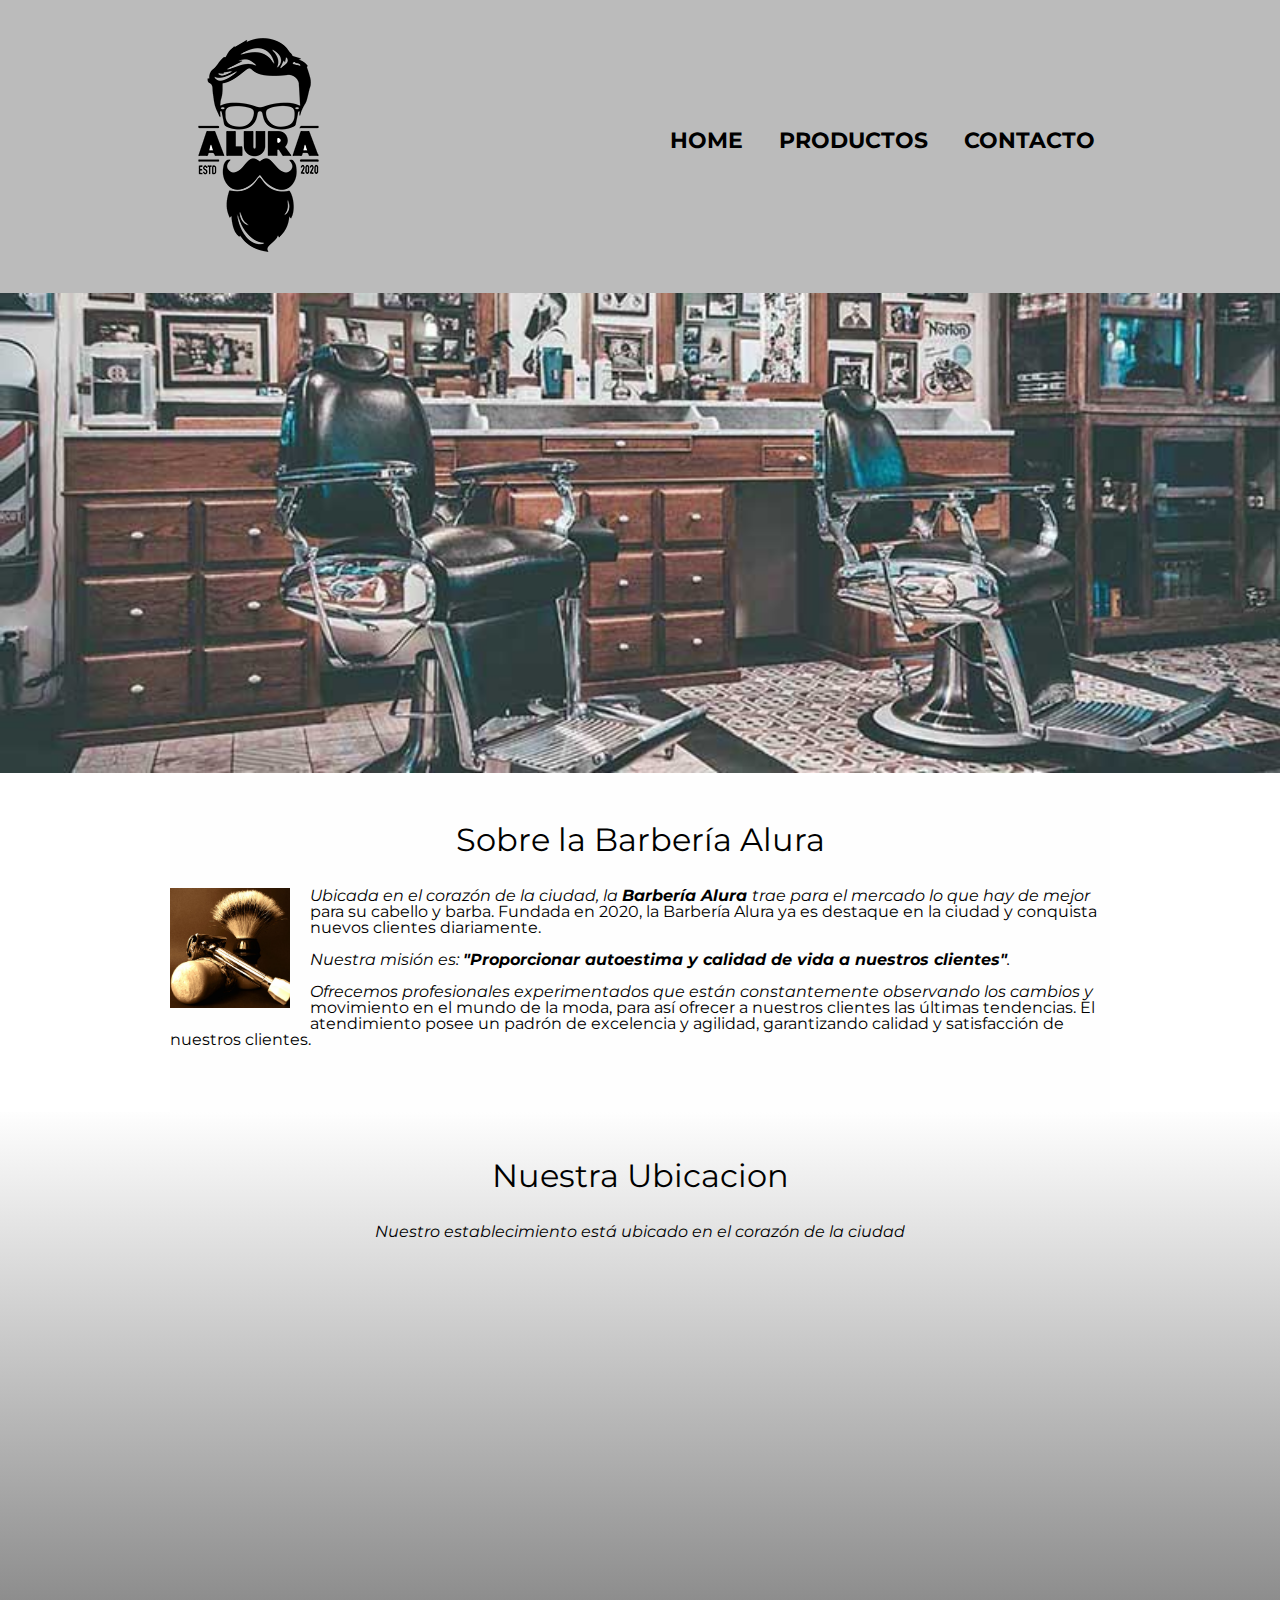
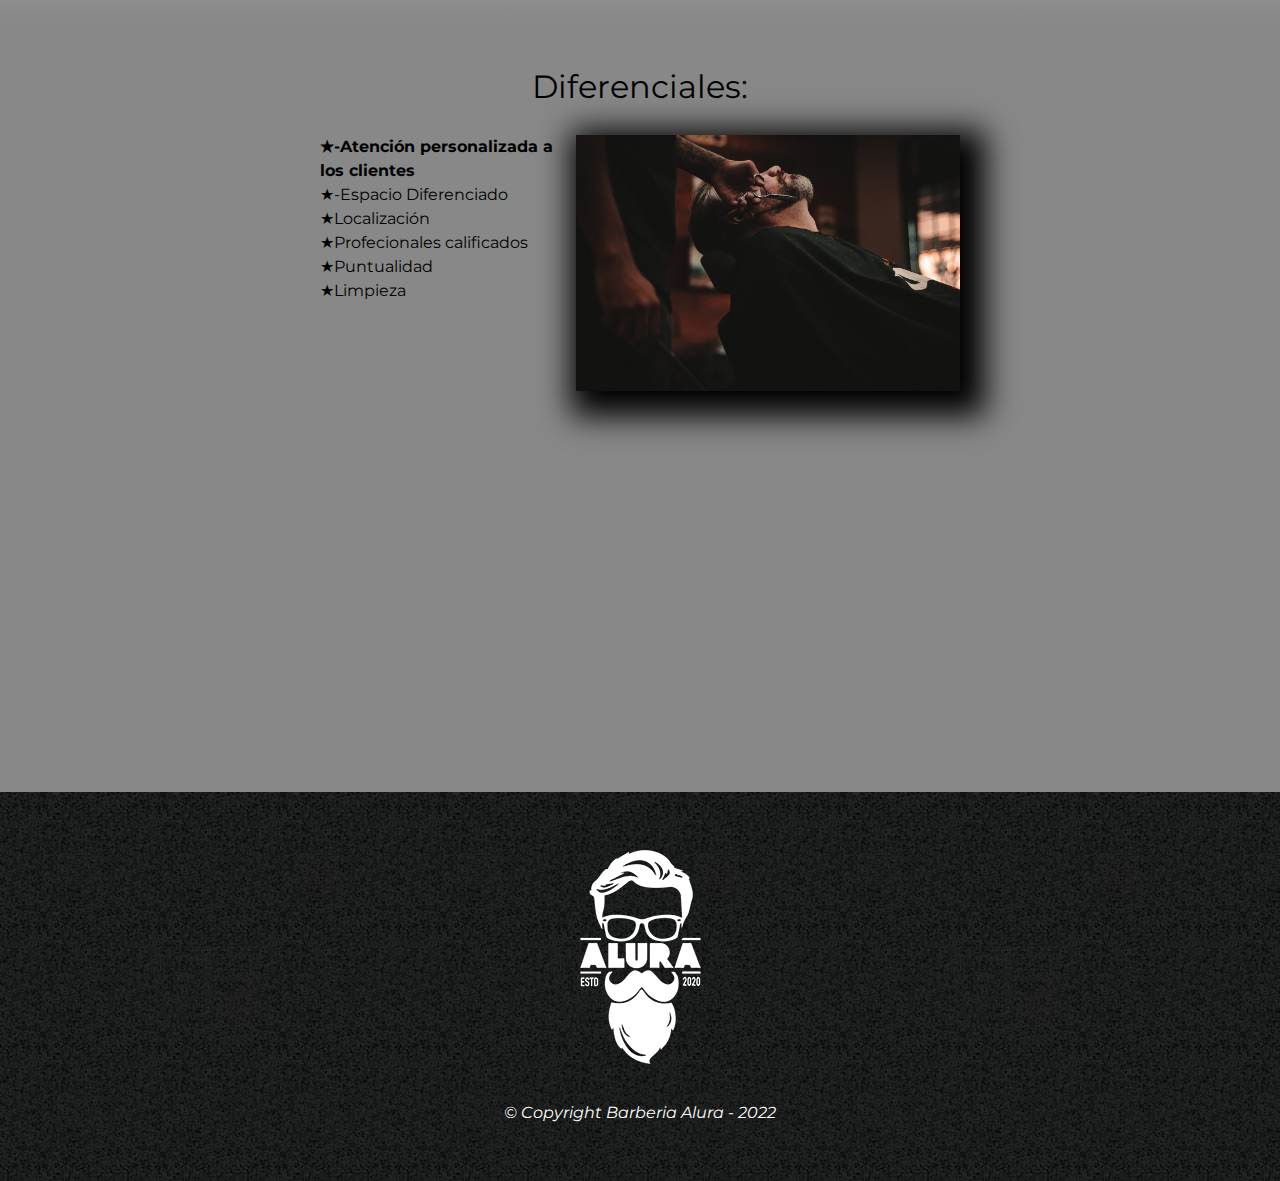
<file: index.html>
<!DOCTYPE html>

<html lang="es">

    <head> 

        <meta charset="UTF-8">
        <meta name="viewport" content="width-device-width">
        <title>Barbería Alura</title>
        <!-- SE COLOCA PARA DAR NUEVO ESTILO A LA PAG. <link rel="stylesheet" type="" href="reset.css" /> -->
        <link rel="stylesheet" type="" href="reset.css" />
        <!-- QUITO EL STILE-HOME PARA NUEVOS ESTILOS <link rel="stylesheet" href="style-Home.css">-->
        <link rel="stylesheet" href="style.css">
        <!--exporto Codigo tipo letra Monserrat -->
        <link rel="preconnect" href="https://fonts.googleapis.com">
        
<link rel="preconnect" href="https://fonts.gstatic.com" crossorigin>
<link href="https://fonts.googleapis.com/css2?family=Montserrat:wght@300&display=swap" rel="stylesheet">

    </head>

    <body> 
        <header>
            <div class="caja">
              <h1><img src="imagenes/logo.png" alt="Logo Barbería Alura" /></h1>
      
              <nav>
                <ul>
                  <li><a href="index.html">Home </a></li>
                  <li><a href="productos.html">Productos </a></li>
                  <li><a href="contacto.html">Contacto</a></li>
                </ul>
              </nav>
            </div>
          </header>

        <img class="banner" id="banner" src="banner/banner.jpg">

        <main>
            <section class="principal"> 
                <h2 class="titulo-principal"> Sobre la Barbería Alura </h2>   
                
                <img class="utensilios" src="imagenes/utensilios.jpg" alt="utensilios barberia">
                
                <p > Ubicada en el corazón de la ciudad, la <strong>  Barbería Alura </strong> trae para el mercado lo que hay de mejor para su cabello y barba. Fundada en 2020, la Barbería Alura ya es destaque en la ciudad y conquista nuevos clientes diariamente. </p> 
    
                <p id="mision"><em> Nuestra misión es: <strong> "Proporcionar autoestima y calidad de vida a nuestros clientes"</strong>.</em> </p>
    
                <p > Ofrecemos profesionales experimentados que están constantemente observando los cambios y movimiento en el mundo de la moda, para así ofrecer a nuestros clientes las últimas tendencias. El atendimiento posee un padrón de excelencia y agilidad, garantizando calidad y satisfacción de nuestros clientes. </p>
            </section>

            <section class="mapa">

                <h3 class="titulo-principal">Nuestra Ubicacion</h3>

                <p>Nuestro establecimiento está ubicado en el corazón de la ciudad</p>

                <div class="mapa-contenido">
                    <iframe src="https://www.google.com/maps/embed?pb=!1m18!1m12!1m3!1d3656.4499774665114!2d-46.634520585005816!3d-23.588189868468685!2m3!1f0!2f0!3f0!3m2!1i1024!2i768!4f13.1!3m3!1m2!1s0x94ce5a2b2ed7f3a1%3A0xab35da2f5ca62674!2sCaelum%20-%20Education%20and%20Innovation!5e0!3m2!1sen!2sco!4v1672177153232!5m2!1sen!2sco" 
                    width="100%" height="300" style="border:0;" allowfullscreen="" loading="lazy" referrerpolicy="no-referrer-when-downgrade"></iframe>
                </section>
                </div>
    
            <section class="diferenciales">
    
                <h3 class="titulo-principal">Diferenciales:</h3>

                <div class="contenido-Diferenciales">
                    <ul class="lista-Diferenciales">
                        <li class="items">-Atención personalizada a los clientes</li>
                        
                        <li class="items">-Espacio Diferenciado</li>
                        
                        <li class="items">Localización</li>                        
                        <li class="items">Profecionales calificados</li>
                        <li class="items">Puntualidad</li>
                        <li class="items">Limpieza</li>
                        
                    </ul><img src="diferenciales/diferenciales.jpg" class="imagenDiferenciales" >
    
                </div>     
                <div class="video">
                    <iframe width="100%" height="315" src="https://www.youtube.com/embed/wcVVXUV0YUY" title="YouTube video player"
                    frameborder="0" allow="accelerometer; autoplay; clipboard-write; encrypted-media; gyroscope; picture-in-picture" 
                    allowfullscreen></iframe>
                </div>           

            </section>   

        </main>
 
        <footer>
            <img src="imagenes/logo-blanco.png" alt="Logo footer" />
            <p class="Copyright">&copy Copyright Barberia Alura - 2022</p>
          </footer>

    </body>

</html>
</file>
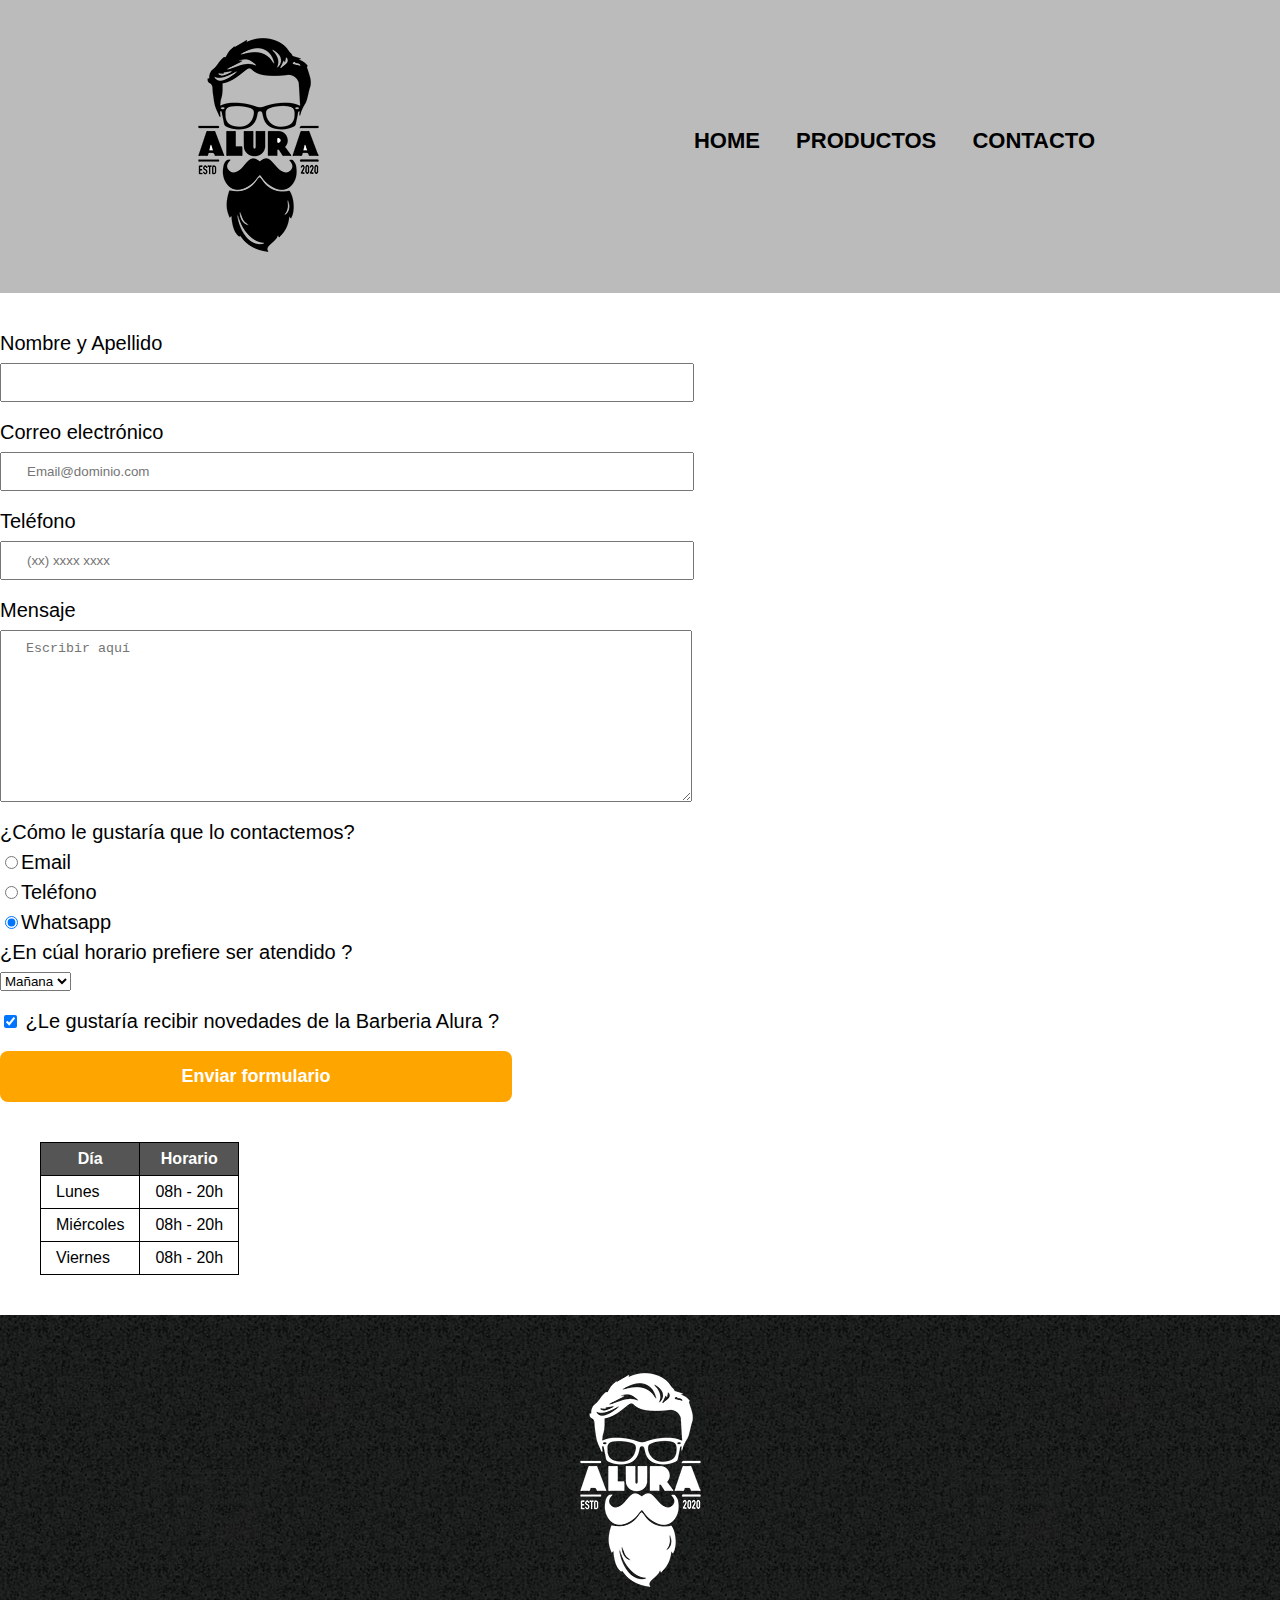
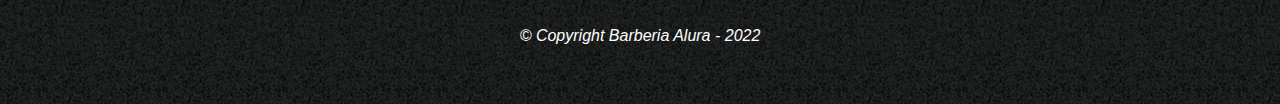
<file: contacto.html>
<!DOCTYPE html>
<html lang="es">
  <head>
    <meta charset="UTF-8" />
    <meta http-equiv="X-UA-Compatible" content="IE=edge" />
    <meta name="viewport" content="width=device-width, initial-scale=1.0" />
    <title>Contacto - Barbería Alura</title>

    <link rel="stylesheet" type="" href="reset.css" />
    <link rel="stylesheet" type="" href="style.css" />
  </head>

  <body>
    <header>
      <div class="caja">
        <h1><img src="imagenes/logo.png" alt="Logo Barbería Alura" /></h1>

        <nav>
          <ul>
            <li><a href="index.html">Home </a></li>
            <li><a href="productos.html">Productos </a></li>
            <li><a href="contacto.html">Contacto</a></li>
          </ul>
        </nav>
      </div>
    </header>

    <main>
      <form>
        <label for="nombreapellido"> Nombre y Apellido</label>
        <input type="text" id="nombreapellido" class="input-patron" required />

        <label for="Email"> Correo electrónico</label>
        <input
          type="email"
          id="Email"
          class="input-patron"
          required
          placeholder="Email@dominio.com"
        />

        <label for="Teléfono"> Teléfono</label>
        <input
          type="tel"
          id="Teléfono"
          class="input-patron"
          required
          placeholder="(xx) xxxx xxxx"
        />

        <label for="mensaje">Mensaje</label>
        <textarea
          rows="10"
          cols="70"
          id="mensaje"
          class="input-patron"
          required
          placeholder="Escribir aquí"
        ></textarea>

        <!-- CAJA SELECCIONAR MENSAJE PARA ENVIAR -->

        <!-- Se ha cambiado div por fieldset para almacenar conjunto de datos -->
        <fieldset class="parrafo">
          <legend >¿Cómo le gustaría que lo contactemos?</legend>

          <label for="radio-email">
            <input
              type="radio"
              name="contacto"
              value="email"
              id="radio-email"
            />Email</label
          >

          <label for="radio-telefono"
            ><input
              type="radio"
              name="contacto"
              value="telefono"
              id="radio-telefono"
            />Teléfono</label
          >

          <label for="radio-whatsapp"
            ><input
              type="radio"
              name="contacto"
              value="whatsapp"
              id="radio-whatsapp"
              checked
            />Whatsapp</label
          >
        </fieldset>

        <!-- Se ha cambiado la etiqueta (p) por legend -->
        <fieldset>
          <legend>¿En cúal horario prefiere ser atendido ?</legend>
          <select>
            <option>Mañana</option>
            <option>Tarde</option>
            <option>Noche</option>
          </select>
        </fieldset>

        <label class="checkbox" for="">
          <input type="checkbox" checked /> ¿Le gustaría recibir novedades de la
          Barberia Alura ?</label
        >

        <input type="submit" value="Enviar formulario" class="enviar" />
      </form>

      <!-- TABLA DIAS - HORARIOS // <tr> = para  crear filas y <td> = crear columnas -->

      <table>
        <!--NUEVA DEFINICION DE LAS TABLAS -->
        <thead>
          <tr>
            <th>Día</th>
            <th>Horario</th>
          </tr>
        </thead>

        <tbody>
          <tr>
            <td>Lunes</td>
            <td>08h - 20h</td>
          </tr>

          <tr>
            <td>Miércoles</td>
            <td>08h - 20h</td>
          </tr>

          <tr>
            <td>Viernes</td>
            <td>08h - 20h</td>
          </tr>
        </tbody>
      </table>
    </main>

    <footer>
      <img src="imagenes/logo-blanco.png" alt="Logo footer" />
      <p class="Copyright">&copy Copyright Barberia Alura - 2022</p>
    </footer>
  </body>
</html>
</file>
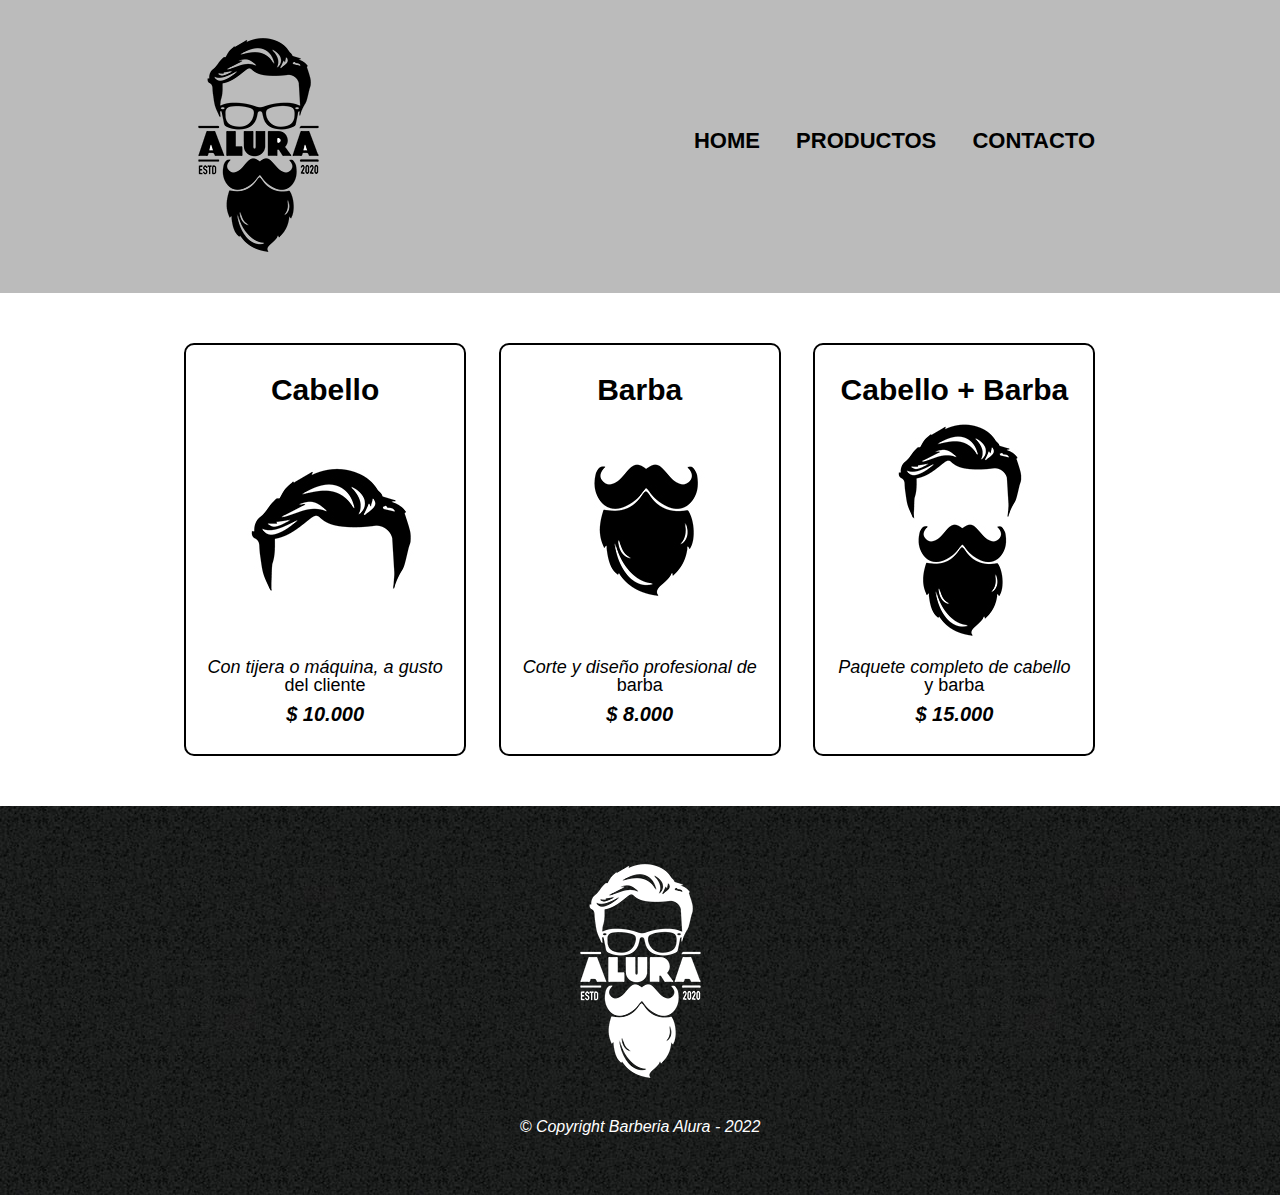
<file: productos.html>
<!DOCTYPE html>
<html lang="es">
<head>
    <meta charset="UTF-8">
    <meta http-equiv="X-UA-Compatible" content="IE=edge">
    <meta name="viewport" content="width=device-width, initial-scale=1.0">
    <title> Productos - Barbería Alura </title>
    <link rel="stylesheet" type="" href="reset.css">
    <link rel="stylesheet" type="" href="style.css">

</head>

<body>
    
    <header>
        <div class="caja">
            <h1> <img src="imagenes/logo.png"> </h1>
            <nav>
                 <ul>
                <li> <a href="index.html">Home </a> </li>
                <li> <a href="productos.html">Productos </a> </li>
                <li> <a href="contacto.html">Contacto</a> </li>           
            </ul>
            </nav>
        </div>       
    </header>
    
    <main>
        <ul class="productos">
            <li>
                <h2>  Cabello </h2>
                <img src="imagenes/cabello.jpg">
                <p class="producto-descripcion"> Con tijera o máquina, a gusto del cliente</p>
                <p class="producto-precio">$ 10.000 </p>
               
            </li>

            <li>
                <h2> Barba</h2>
                <img src="imagenes/barba.jpg">
                <p class="producto-descripcion"> Corte y diseño profesional de barba </p>
                <p class="producto-precio"> $ 8.000 </p>
                
            </li>
            <li>
                <h2> Cabello + Barba </h2>
                <img src="imagenes/cabello+barba.jpg">
                <p class="producto-descripcion"> Paquete completo de cabello y barba </p>
                <p class="producto-precio"> $ 15.000</p>
                
            </li>
        </ul> 
        
    </main>

    <footer>
        <img src="imagenes/logo-blanco.png" alt="Logo footer">
        <p class="Copyright">&copy Copyright Barberia Alura - 2022</p>
    </footer>
</body>
</html>
</file>
<file: style-Home.css>
.titulo-principal{
    padding-left: 30px;
}

#banner{
    width: 100%;
}

.principal{
    background: #CCCCCC;
    padding: 20px;
}

.titulo-centralizado{
    text-align: center;   
}
p{
    text-align: center;
}

#mision{
    font-size: 20px;
}

em strong{
    color: red;
}

.diferenciales{
    background-color: #FFFFFF;
    padding: 30px;
}

.items{
    font-style: arial;
}

/* display:inline-block;//ajusta todos los margenes(arriba, abajo) a todos lados*/
ul{
    display: inline-block; 
    vertical-align: top;
    width: 20%;
    margin-right: 15%;    
}

.imagenDiferenciales{
    width: 50%;
}
</file>
<file: style.css>
/* INSTRUCTOR:  Christian Velasco */
/*  font-family: 'Montserrat', sans-serif; ESTE STYLO APLICA A TODO EL BODY DE TODAS LAS PAGINAS */
body{
    font-family: 'Montserrat', sans-serif;
}

header{
    background-color: #BBBBBB;

    padding: 20px 0px;
}
.caja{
    width: 940px;
    position: relative;
    margin: 0 auto;
}
nav{
    position: absolute;
    top: 110px;
    right: 0;
}
nav li{
    display: inline; 
    margin: 15px;
}

nav a{
    text-transform: uppercase;
    color: #000000;
    font-weight: bold;
    font-size: 22px;
    text-decoration: none;   
  
}

/* nav a:hover = captura eventos del mouse, text-decoration: underline; = coloca linea debajo del texto*/

nav a:hover{
    color: #c78c19;
    text-decoration: underline;
}

.productos{
    width: 940px;
    margin: 0 auto;
    padding: 50px;
}

.productos li{
    display: inline-block;
    text-align: center;
    width: 30%;
    vertical-align: top;
    
    margin: 0 1.5%;
    padding: 30px 20px;
    box-sizing: border-box;

    border: 2px solid #000000;
    border-radius: 10px;
  
}
/*productos li:hover = captura el paso del mouse */
.productos li:hover{
    border-color: #c78c19;
}
/*productos li:active = captura el evento cuando se hace click */
.productos li:active{
    border-color: #088c19;
}

.productos h2{
   font-size: 30px;
   font-weight: bold;
}
/* efecto para aumentar tamaño de las cajas (div) */

.productos li:hover h2{
    font-size: 33px;
}

.producto-descripcion{
    font-size: 18px;
}
.producto-precio{
    font-size: 20px;
    font-weight: bold;
    margin-top: 10px;
}

footer{
    text-align: center;
    background: url(imagenes/bg.jpg);
    padding: 40px;
}

.Copyright{
    color: #FFFFFF;
    text-align: 13PX ;
    margin: 20px;
}

form{
    margin: 40px 0;
}

form label, form legend{
    display: block;
    font-size: 20px;
    margin: 0 0 10px;
}
 /*form input, form textarea{
    display: block;
    margin: 0 0 20px;
    padding: 10px 25px;
    width: 50%;
} // Lo modificamos para poder cuadrar Texto y punto radio  */
.input-patron{
    display: block;
    margin: 0 0 20px;
    padding: 10px 25px;
    width: 50%;
}


.checkbox{
    margin: 20px 0;
}

 /*BOTON ENVIAR // rotate(5deg) rotar */

.enviar{
    width: 40%;
    padding: 15px 0;
    font-size: 18px;
    font-weight: bold;
    color: white;
    background: orange;
    border: none;
    border-radius: 8px;
    transition: 2s all;
    cursor: pointer;
}

.enviar:hover{
    background: darkorange;
    transform: scale(1.2) ;
}

table{
    margin: 40PX 40PX;
}

thead{
    background: #555555;
    color: white;
    font-weight: bold;
}

td, th{
    border: 1px solid #000000;
    padding: 8px 15px;
}

/* CSS PARA NUESTRO HOME (principal)*/
.banner{
    width: 100%;
}

/* configurarando degradientes (degradados)*/
.principal{
    padding: 3em 0;
    background: #fefefe;
    width: 940px;
    margin: 0 auto;
}

.titulo-principal{
    text-align: center;
    font-size: 2em;
    margin: 0 0 1em;
    clear: left;
}
/* SEUDO ELEMENTOS, primer letra negrita, corchetes, asteriscos, etc*/


/*.titulo-principal:first-letter{
    font-weight: bold;
}
.titulo-principal:before{
    content: " [ "
}
.titulo-principal:after{
    content: " ] "
}*/

p:first-line{
    font-style: italic;
}
/* SEUDO ELEMENTOS, primer letra negrita*/

.principal p{
    margin: 0 0 1em;
}

.principal strong{
    font-weight: bold;
}
.principal em{
    font-style: italic;
}
.utensilios{
    width: 120px;
    float: left;
    margin: 0 20px 20px 0;
}

/* espacio para el mapa y las diferenciales con degradientes */
.mapa{
    padding: 3em 0;
    background:linear-gradient( #fefefe, #888888);

}

.mapa p{
    margin: 0 0 2em;
    text-align: center;
}

.mapa-contenido{
    width: 940px;
    margin: 0 auto;
}
/*  box-shadow: inset 0 0 30px red; borde sombreado rojo */
.diferenciales{
    padding: 3em 0;
    background: #888888;   

}/* aqui colocamos color de fondo al div de Diferenciales, si queremos hacer degradientes tenemos que ir al main, 
cortamos y pegamos en diferenciales */

.contenido-Diferenciales{
    width: 640px;
    margin: 0 auto;
}

.lista-Diferenciales{
    width: 40%;
    display: inline-block;
    vertical-align: top;
}
/*vertical-align: top; coloca el texto a la altura superior izquierda de la imagen*/
/*  display: inline-block; luego de colocar este inline debemos cortar el espacio entre </ul><img pegandolos */

.items{
    line-height: 1.5;
}/*line-height: 1.5; aumenta el tamaño de las letras y genera espacio entre lineas */

.items:first-child{
    font-weight: bold;
}
/* items:first-child hace una indicacion al primer hijo del items, last-child= Último item, nth-child() en el parentesis
colocamos el numero del item que deseamos;  font-weight: bold indica que lo coloque en negrita*/
.items::before{
    content: "★";
}
/* opacidad*/
/* aplicar sombras:  box-shadow; 10px -10px #000000; box-shadow: 10px 10px 30px 25px #000000 = sombra total en el borde 
-10px -10px yellow, -15px 10px rgba(50, 50, 50, 0.5 = borde amarillo */
.imagenDiferenciales{
    width: 60%;
    transition: 400ms;
    box-shadow: 10px 10px 30px 15px #000000;
}

.imagenDiferenciales:hover{
    width: 60%;
    opacity: 0.3;
  
}

.video{
    width: 560px;
    margin: 1em auto;
}
/* SELECTORES AVANZADOS main > p{}; img + p{}; img $ p {}; .principal p:not(mision){background}*/

/*RESPONSIVO*/
@media screen and (max-width:480px){
    h1{
        text-align: center;
    }
    nav{
        position: static;
    }
  .caja, .principal, .mapa-contenido, .contenido-Diferenciales, .video{
    width: auto;
  }
  .lista-Diferenciales, .imagenDiferenciales{
    width: 100%;
  }
}
</file>
